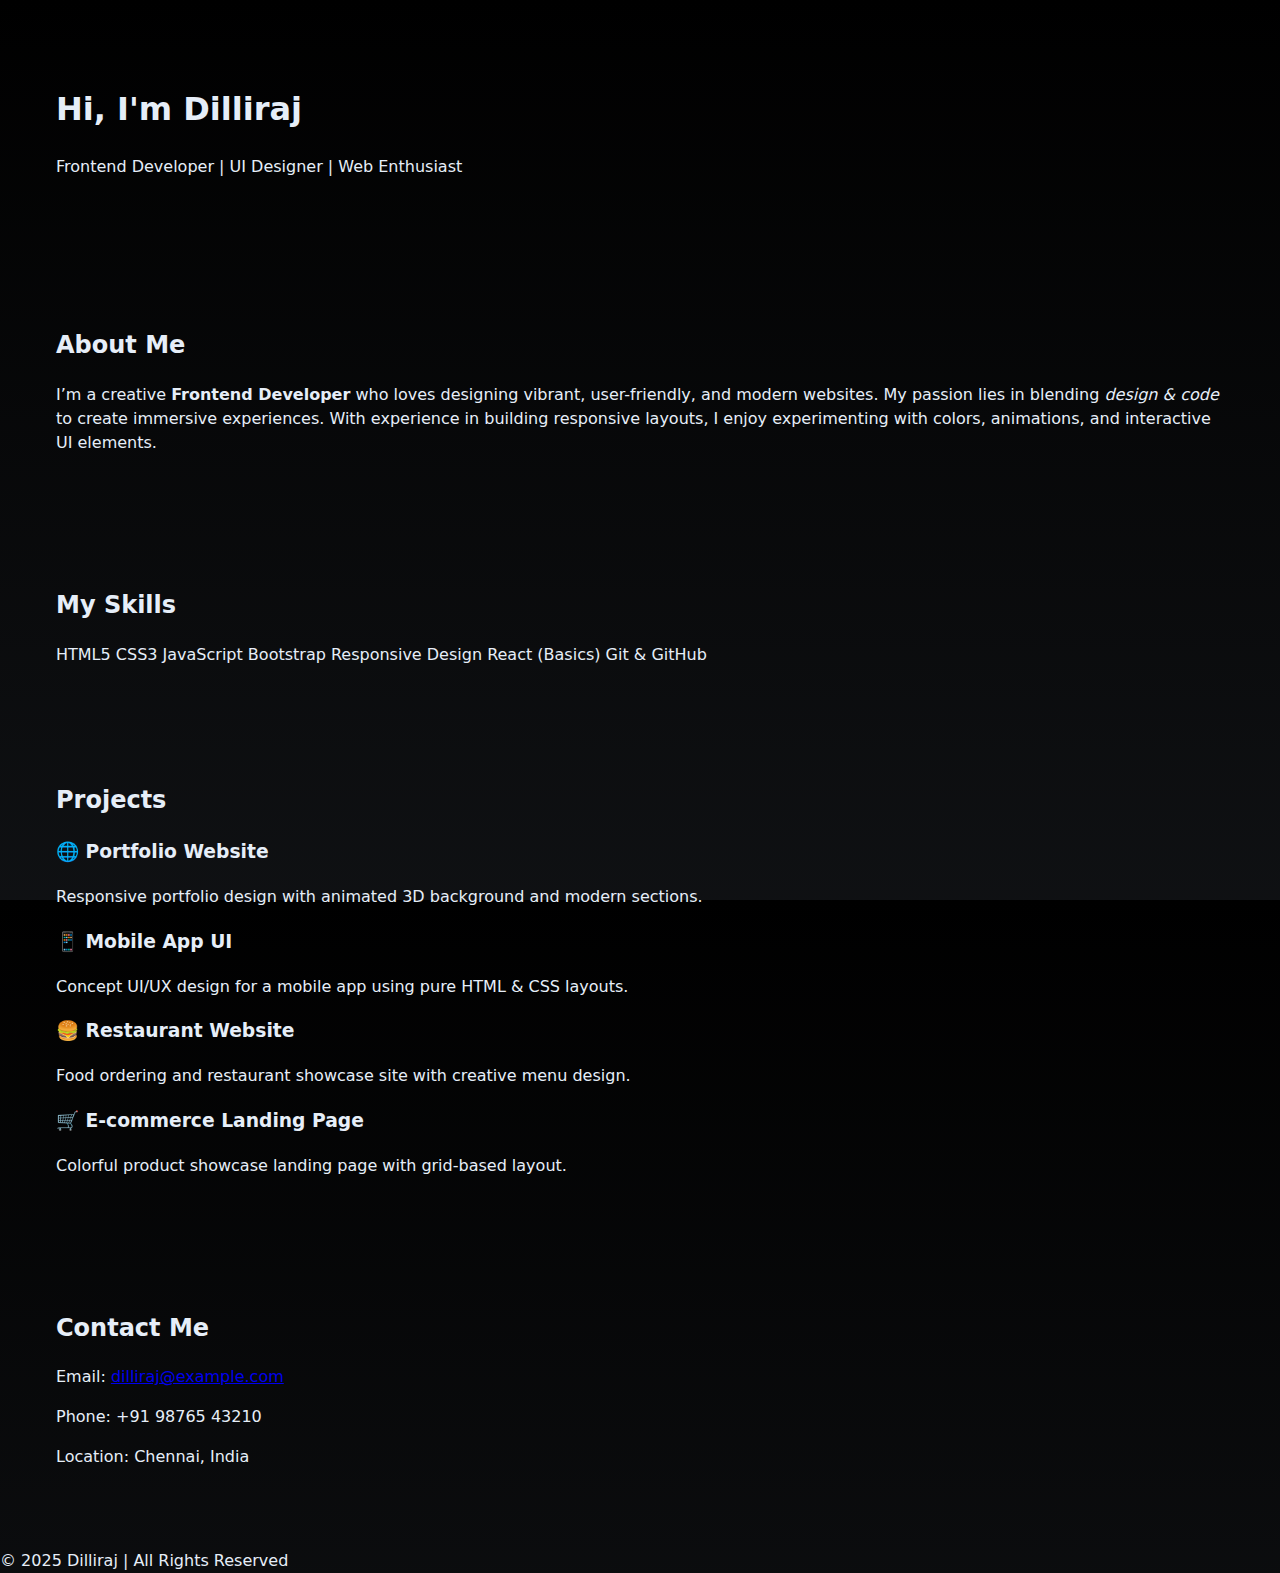
<file: index.html>
<!DOCTYPE html>
<html lang="en">
<head>
  <meta charset="UTF-8">
  <meta name="viewport" content="width=device-width, initial-scale=1.0">
  <title>Dilliraj | Portfolio</title>
  <link rel="stylesheet" href="style.css">
</head>
<body>
  <!-- Background 3D Shapes -->
  <div class="bg-shapes">
    <div class="shape"></div>
    <div class="shape"></div>
    <div class="shape"></div>
    <div class="shape"></div>
  </div>

  <!-- Hero Section -->
  <header class="hero">
    <div class="container">
      <h1>Hi, I'm <span class="highlight">Dilliraj</span></h1>
      <p class="tagline">Frontend Developer | UI Designer | Web Enthusiast</p>
    </div>
  </header>

  <!-- About -->
  <section class="about">
    <div class="container">
      <h2>About Me</h2>
      <p>
        I’m a creative <strong>Frontend Developer</strong> who loves designing vibrant, user-friendly, and 
        modern websites. My passion lies in blending <em>design & code</em> to create immersive experiences.  
        With experience in building responsive layouts, I enjoy experimenting with colors, 
        animations, and interactive UI elements.
      </p>
    </div>
  </section>

  <!-- Skills -->
  <section class="skills">
    <div class="container">
      <h2>My Skills</h2>
      <div class="skill-box">
        <span>HTML5</span>
        <span>CSS3</span>
        <span>JavaScript</span>
        <span>Bootstrap</span>
        <span>Responsive Design</span>
        <span>React (Basics)</span>
        <span>Git & GitHub</span>
      </div>
    </div>
  </section>

  <!-- Projects -->
  <section class="projects">
    <div class="container">
      <h2>Projects</h2>
      <div class="project-grid">
        <div class="project-card">
          <h3>🌐 Portfolio Website</h3>
          <p>Responsive portfolio design with animated 3D background and modern sections.</p>
        </div>
        <div class="project-card">
          <h3>📱 Mobile App UI</h3>
          <p>Concept UI/UX design for a mobile app using pure HTML & CSS layouts.</p>
        </div>
        <div class="project-card">
          <h3>🍔 Restaurant Website</h3>
          <p>Food ordering and restaurant showcase site with creative menu design.</p>
        </div>
        <div class="project-card">
          <h3>🛒 E-commerce Landing Page</h3>
          <p>Colorful product showcase landing page with grid-based layout.</p>
        </div>
      </div>
    </div>
  </section>

  <!-- Contact -->
  <section class="contact">
    <div class="container">
      <h2>Contact Me</h2>
      <p>Email: <a href="mailto:dilliraj@example.com">dilliraj@example.com</a></p>
      <p>Phone: +91 98765 43210</p>
      <p>Location: Chennai, India</p>
    </div>
  </section>

  <!-- Footer -->
  <footer class="footer">
    <p>© 2025 Dilliraj | All Rights Reserved</p>
  </footer>
</body>
</html>
</file>
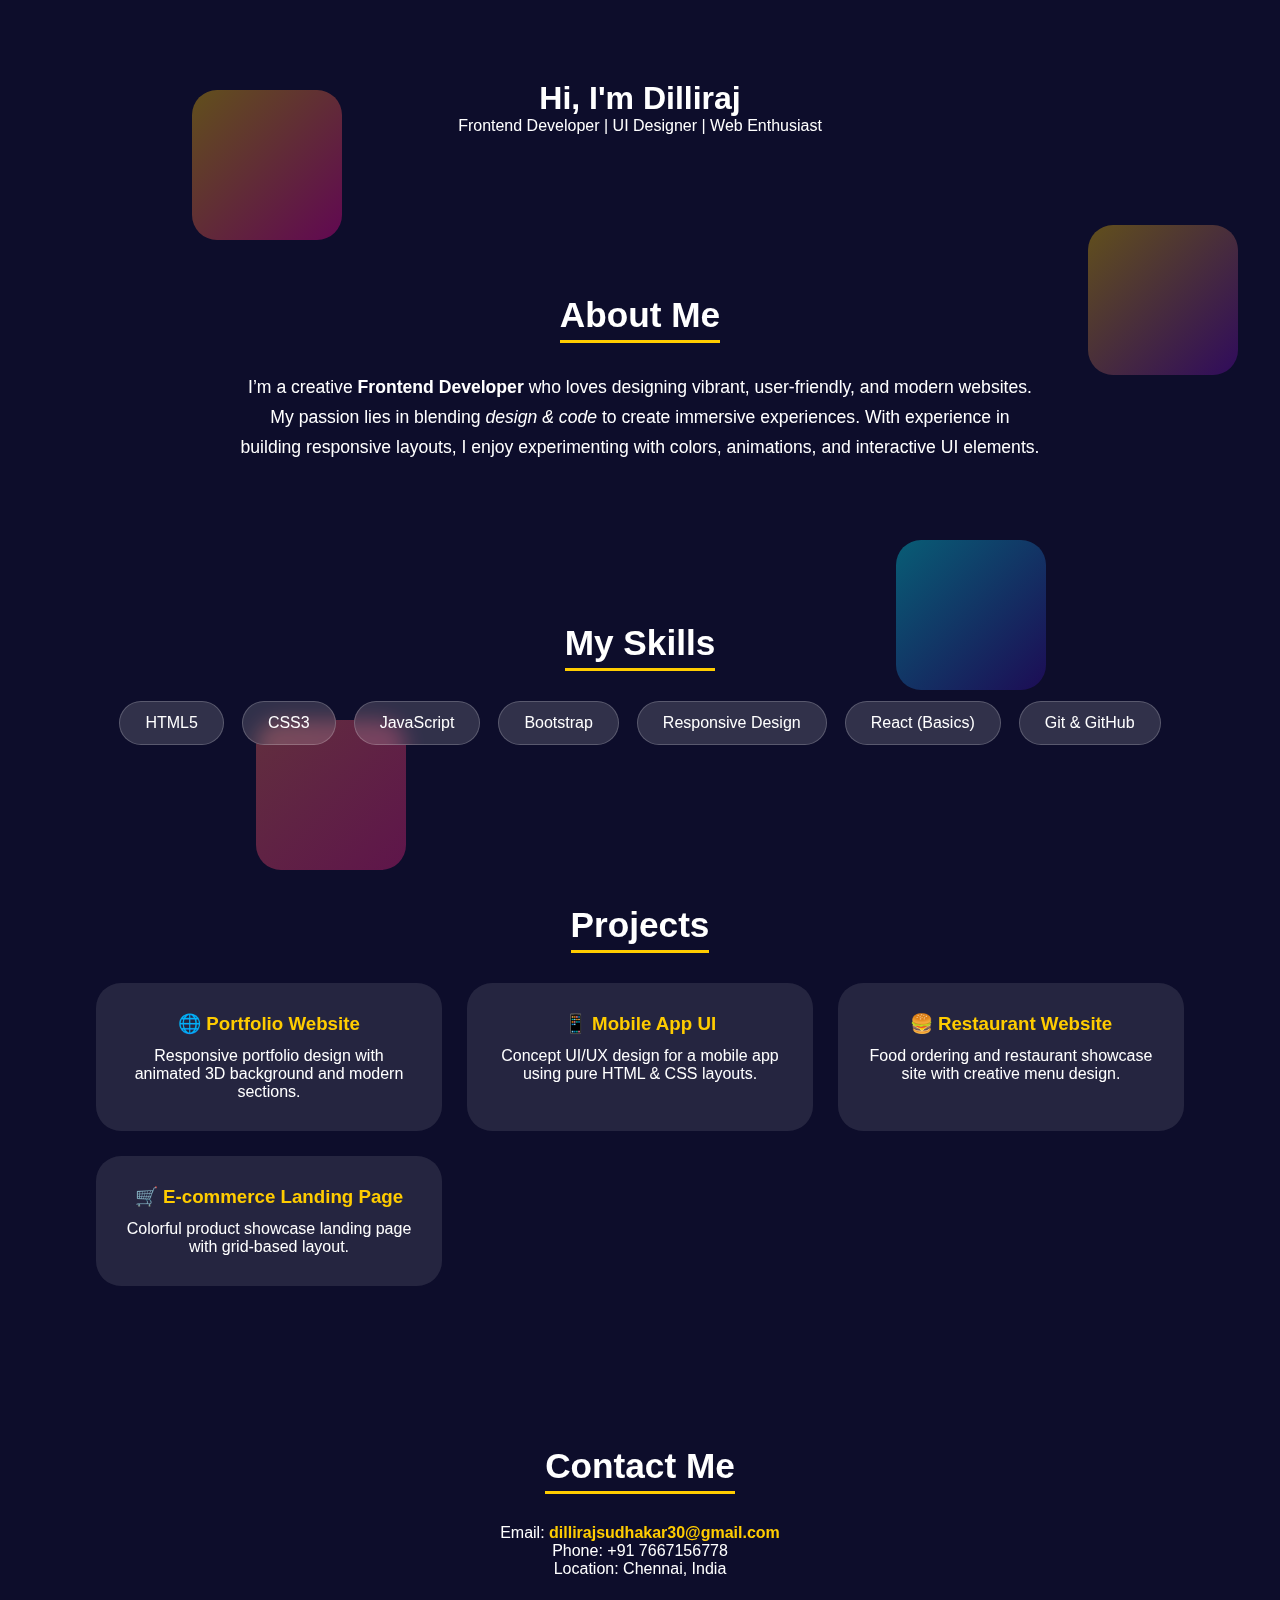
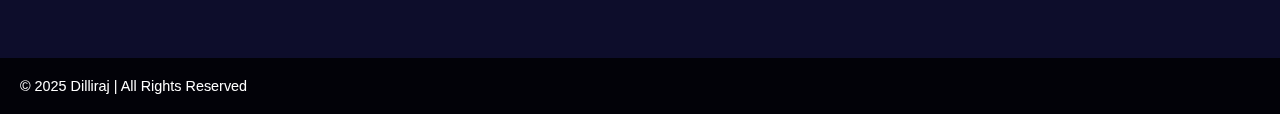
<file: 1/index.html>
<!DOCTYPE html>
<html lang="en">
<head>
  <meta charset="UTF-8">
  <meta name="viewport" content="width=device-width, initial-scale=1.0">
  <title>Dilliraj | Portfolio</title>
  <link rel="stylesheet" href="style.css">
</head>
<body>
  <!-- Background 3D Shapes -->
  <div class="bg-shapes">
    <div class="shape"></div>
    <div class="shape"></div>
    <div class="shape"></div>
    <div class="shape"></div>
  </div>

  <!-- Hero Section -->
  <header class="hero">
    <div class="container">
      <h1>Hi, I'm <span class="highlight">Dilliraj</span></h1>
      <p class="tagline">Frontend Developer | UI Designer | Web Enthusiast</p>
    </div>
  </header>

  <!-- About -->
  <section class="about">
    <div class="container">
      <h2>About Me</h2>
      <p>
        I’m a creative <strong>Frontend Developer</strong> who loves designing vibrant, user-friendly, and 
        modern websites. My passion lies in blending <em>design & code</em> to create immersive experiences.  
        With experience in building responsive layouts, I enjoy experimenting with colors, 
        animations, and interactive UI elements.
      </p>
    </div>
  </section>

  <!-- Skills -->
  <section class="skills">
    <div class="container">
      <h2>My Skills</h2>
      <div class="skill-box">
        <span>HTML5</span>
        <span>CSS3</span>
        <span>JavaScript</span>
        <span>Bootstrap</span>
        <span>Responsive Design</span>
        <span>React (Basics)</span>
        <span>Git & GitHub</span>
      </div>
    </div>
  </section>

  <!-- Projects -->
  <section class="projects">
    <div class="container">
      <h2>Projects</h2>
      <div class="project-grid">
        <div class="project-card">
          <h3>🌐 Portfolio Website</h3>
          <p>Responsive portfolio design with animated 3D background and modern sections.</p>
        </div>
        <div class="project-card">
          <h3>📱 Mobile App UI</h3>
          <p>Concept UI/UX design for a mobile app using pure HTML & CSS layouts.</p>
        </div>
        <div class="project-card">
          <h3>🍔 Restaurant Website</h3>
          <p>Food ordering and restaurant showcase site with creative menu design.</p>
        </div>
        <div class="project-card">
          <h3>🛒 E-commerce Landing Page</h3>
          <p>Colorful product showcase landing page with grid-based layout.</p>
        </div>
      </div>
    </div>
  </section>

  <!-- Contact -->
  <section class="contact">
    <div class="container">
      <h2>Contact Me</h2>
      <p>Email: <a href="mailto:dilliraj@example.com">dillirajsudhakar30@gmail.com</a></p>
      <p>Phone: +91 7667156778</p>
      <p>Location: Chennai, India</p>
    </div>
  </section>

  <!-- Footer -->
  <footer class="footer">
    <p>© 2025 Dilliraj | All Rights Reserved</p>
  </footer>
</body>
</html>
</file>
<file: style.css>
:root{
    --bg:#000000;
--card:#446ec4;
--text:#e6eef8;
--muted:#9fb1c8;
--accent:#ffb86b;
--accent-2:#5ce1e6;
--radius:14px;
--container:1200px;
--gap:1.25rem;
font-family: Inter, system-ui, -apple-system, "Segoe UI", Roboto, "Helvetica Neue", Arial;
}


*{box-sizing:border-box}
html,body{height:100%}
body{
margin:0;
background:linear-gradient(180deg,var(--bg),#121417 120%);
color:var(--text);
-webkit-font-smoothing:antialiased;
line-height:1.5;
}
.container{
    max-width:var(--container);
  margin:0 auto;padding:1rem}

.skip-link{
    position:absolute;
    left:-999px;top:auto;
    width:1px;height:1px;
    overflow:hidden}


.skip-link:focus{
    left:1rem;
    top:1rem;
    width:auto;
    height:auto;
    background:#fff;
    color:#000;padding:0.5rem;
    border-radius:6px}


.header-inner{
    display:flex;
    align-items:center;
    gap:1rem;
    justify-content:space-between;
    padding:1rem 0}

.brand h1{
    margin:0;
    font-size:1.25rem;
    letter-spacing:0.06em}

.brand .tag{
    margin:0;
    font-size:0.8rem;
    color:var(--muted)}

.nav ul{list-style:none;margin:0;padding:0;display:flex;gap:1rem}
.nav a{color:var(--text);text-decoration:none;padding:0.35rem 0.5rem;border-radius:8px}
.nav a:focus, .nav a:hover{background:rgba(50, 20, 222, 0.77)}
.menu-toggle{display:none;background:none;border:1px solid rgba(255,255,255,0.06);color:var(--text);padding:0.35rem 0.6rem;border-radius:8px}


.hero{padding:3rem 0}
.hero-grid{display:grid;grid-template-columns:1fr 320px;gap:2rem;align-items:center}
.hero h2{font-size:2rem;margin:0}
.lead{color:var(--muted);margin-top:0.5rem}
.accent{color:var(--accent)}
.hero-card{background:linear-gradient(180deg,rgba(255,255,255,0.02),transparent);padding:1rem;border-radius:12px;border:1px solid rgba(231, 224, 224, 0.753);text-align:center}
.hero-card img.profile-pic{width:200px;height:200px;border-radius:50%;object-fit:cover;margin-bottom:1rem;border:3px solid var(--accent)}
.meta{list-style:none;margin:0;padding:0;text-align:left}
.meta li{display:flex;justify-content:space-between;padding:0.5rem 0;border-bottom:1px dashed rgba(255,255,255,0.02);color:var(--muted)}


.btn{display:inline-block;padding:0.6rem 1rem;border-radius:10px;background:blue;color:#f6f7f9;text-decoration:none;font-weight:600}
.btn.ghost{background:transparent;border:1px solid rgba(255,255,255,0.06);color:var(--text)}


.about, .projects, .skills, .experience, .contact{padding:2rem 0}
.projects .grid{display:grid;grid-template-columns:repeat(3,1fr);gap:1rem}
.card{background:var(--card);padding:1rem;border-radius:12px;border:1px solid rgba(255,255,255,0.03);transition:transform 220ms ease,box-shadow 220ms ease}
.card:hover{transform:translateY(-6px);box-shadow:0 8px 30px rgba(0,0,0,0.45)}
.card h4{margin:0 0 0.5rem 0}
.tags{margin-top:0.75rem}
.tags span{display:inline-block;background:rgba(255,255,255,0.03);padding:0.25rem 0.5rem;border-radius:8px;margin-right:0.5rem;color:var(--muted);font-size:0.85rem}


.skill-list{display:flex;flex-wrap:wrap;gap:0.5rem}
.skill-list li{background:rgba(255,255,255,0.03);padding:0.45rem 0.75rem;border-radius:999px}


.timeline{border-left:3px solid blue;margin-left:1rem;padding-left:1.5rem;display:grid;gap:1.5rem}
.timeline-item{position:relative}
.timeline-item::before{content:"";position:absolute;left:-1.6rem;top:0;width:1rem;height:1rem;background:blue;border-radius:50%}
.timeline-item h4{margin:0}
.timeline-item .time{color:var(--muted);font-size:0.9rem}


.contact-form{display:grid;gap:1rem;max-width:500px}
.contact-form label{display:flex;flex-direction:column;font-size:0.9rem;color:var(--muted)}
.contact-form input, .contact-form textarea{padding:0.5rem;border-radius:8px;border:1px solid rgba(255,255,255,0.1);background:rgba(255,255,255,0.05);color:var(--text)}
.contact-form textarea{min-height:120px;resize:vertical}
.contact-form button{justify-self:start}


.site-footer{padding:1rem 0;border-top:1px solid rgba(255,255,255,0.03);color:var(--muted);text-align:center}
.small{color:var(--muted);font-size:0.95rem}


@media (max-width:980px){
.hero-grid{grid-template-columns:1fr}
.projects .grid{grid-template-columns:repeat(2,1fr)}
}
@media (max-width:700px){
.nav{display:none}
.menu-toggle{display:inline-block}
.projects .grid{grid-template-columns:1fr}
.brand h1{font-size:1rem}
.hero h2{font-size:1.5rem}
.container{padding:0.75rem}
}


:focus{outline:3px solid var(--accent-2);outline-offset:2px}
</file>
<file: 1/style.css>
/* RESET */
* {
  margin: 0;
  padding: 0;
  box-sizing: border-box;
  font-family: "Poppins", sans-serif;
}

body {
  background: #0d0d2b;
  color: #fff;
  overflow-x: hidden;
}

/* BACKGROUND SHAPES */
.bg-shapes {
  position: fixed;
  inset: 0;
  z-index: -1;
}
.shape {
  position: absolute;
  width: 150px;
  height: 150px;
  border-radius: 25px;
  opacity: 0.35;
  background: linear-gradient(135deg, #ffcc00, #ff0099);
  animation: float 12s infinite ease-in-out;
}
.shape:nth-child(1){top:10%;left:15%;}
.shape:nth-child(2){top:60%;left:70%;background:linear-gradient(135deg,#00f2ff,#3a0ca3);}
.shape:nth-child(3){top:80%;left:20%;background:linear-gradient(135deg,#ff6f61,#f72585);}
.shape:nth-child(4){top:25%;left:85%;background:linear-gradient(135deg,#ffcc00,#7209b7);}

@keyframes float {
  0% {transform: translateY(0) rotate(0deg);}
  50% {transform: translateY(-50px) rotate(180deg);}
  100% {transform: translateY(0) rotate(360deg);}
}

/* COMMON */
.container {
  width: 85%;
  margin: auto;
  padding: 80px 0;
  text-align: center;
}

section h2 {
  font-size: 2.2rem;
  margin-bottom: 30px;
  border-bottom: 3px solid #ffcc00;
  display: inline-block;
  padding-bottom: 5px;
}

/* HERO */
.split-hero {
  padding: 120px 0;
}
.hero-grid {
  display: grid;
  grid-template-columns: 1.2fr 1fr;
  gap: 50px;
  align-items: center;
}
.hero-text h1 {
  font-size: 3.6rem;
  line-height: 1.2;
}
.gradient-text {
  background: linear-gradient(90deg,#ffcc00,#ff0099,#00f2ff);
  -webkit-background-clip: text;
  -webkit-text-fill-color: transparent;
}
.hero-text p {
  margin: 20px 0;
  font-size: 1.2rem;
  opacity: 0.9;
}
.cta-btn {
  padding: 14px 35px;
  background: linear-gradient(135deg,#ffcc00,#ff0099);
  color: #000;
  border-radius: 30px;
  font-weight: bold;
  text-decoration: none;
  transition: 0.3s;
}
.cta-btn:hover {
  transform: scale(1.1);
}

/* HERO CARD */
.hero-card {
  background: rgba(255,255,255,0.12);
  backdrop-filter: blur(12px);
  padding: 35px;
  border-radius: 25px;
  box-shadow: 0 0 40px rgba(255,0,153,0.4);
}
.hero-card h3 {
  color: #ffcc00;
  margin-bottom: 15px;
}
.hero-card li {
  list-style: none;
  margin: 10px 0;
}

/* ABOUT */
.about p {
  max-width: 800px;
  margin: auto;
  font-size: 1.1rem;
  line-height: 1.7;
}

/* SKILLS */
.skill-box {
  display: flex;
  flex-wrap: wrap;
  justify-content: center;
  gap: 18px;
}
.skill-box span {
  padding: 12px 25px;
  border-radius: 30px;
  background: rgba(255,255,255,0.15);
  backdrop-filter: blur(10px);
  border: 1px solid rgba(255,255,255,0.2);
  transition: 0.3s;
}
.skill-box span:hover {
  transform: translateY(-6px) scale(1.1);
  box-shadow: 0 0 30px rgba(255,0,153,0.9);
}

/* PROJECTS */
.project-grid {
  display: grid;
  grid-template-columns: repeat(auto-fit,minmax(260px,1fr));
  gap: 25px;
}
.project-card {
  background: rgba(255,255,255,0.1);
  padding: 30px;
  border-radius: 25px;
  backdrop-filter: blur(8px);
  transition: 0.4s;
  position: relative;
  overflow: hidden;
}
.project-card::before {
  content:"";
  position:absolute;
  inset:0;
  background: linear-gradient(120deg,transparent,rgba(255,255,255,0.2),transparent);
  opacity:0;
}
.project-card:hover::before {
  opacity:1;
}
.project-card:hover {
  transform: translateY(-12px) scale(1.04);
}
.project-card h3 {
  color: #ffcc00;
  margin-bottom: 12px;
}

/* CONTACT */
.contact a {
  color: #ffcc00;
  text-decoration: none;
  font-weight: bold;
}

/* FOOTER */
.footer {
  background: rgba(0,0,0,0.8);
  padding: 20px;
  font-size: 0.9rem;
}
</file>
